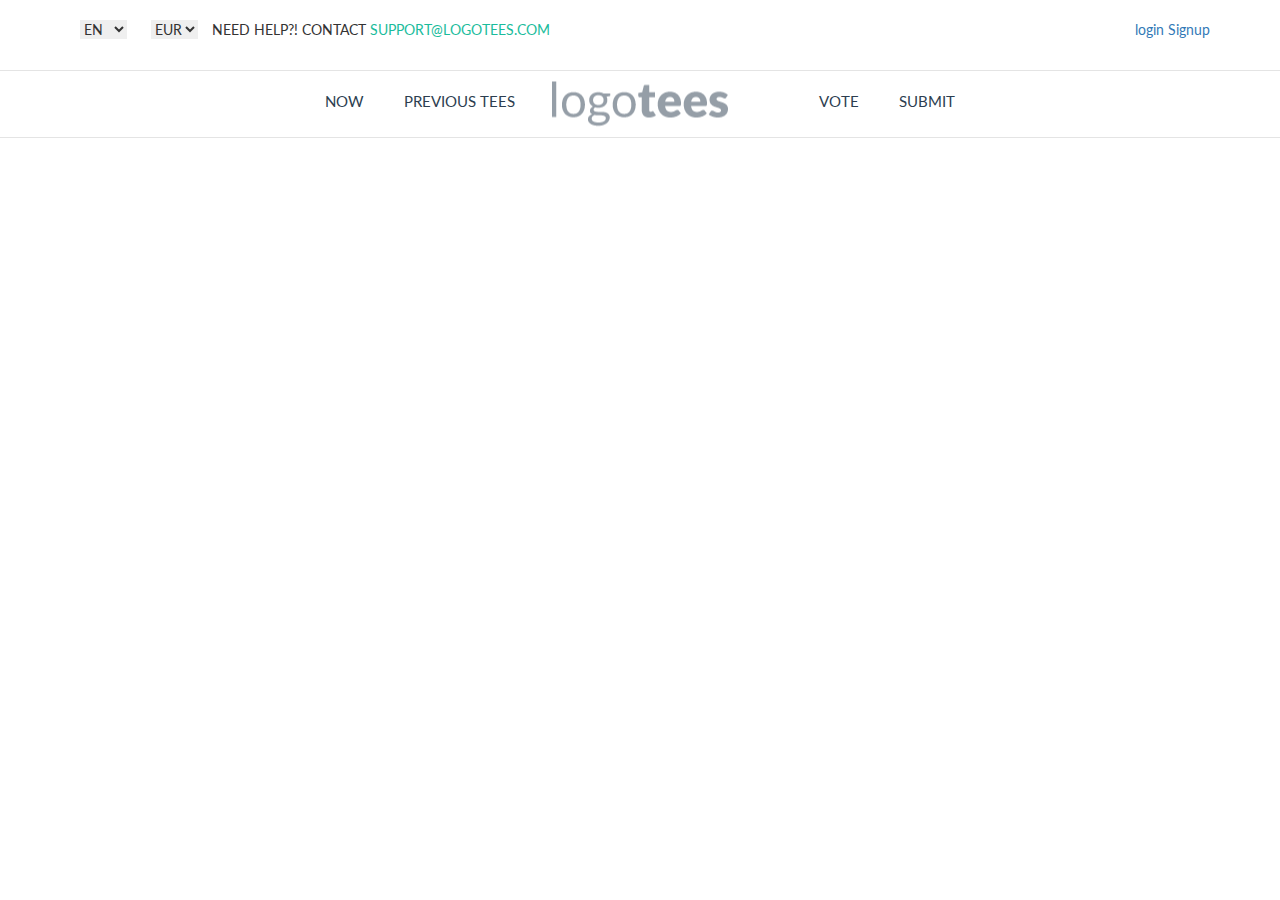
<file: index.html>
<!DOCTYPE html>
<html>
<head>
	 <meta charset="utf-8">
    <meta name="viewport" content="width=device-width, initial-scale=1">
    <title>logotees</title>
    <meta name="description" content="">
    <meta name="keywords" content="">
    <link href="https://fonts.googleapis.com/css?family=Lato:100,300,400,700,900" rel="stylesheet"> 
    
    <link rel="stylesheet" type="text/css" href="css/font-awesome.min.css">
    <link rel="stylesheet" type="text/css" href="css/bootstrap.min.css">
    <link rel="stylesheet" type="text/css" href="css/style.css">

</head>
<body>
<div class="head-top-section">
	<div class="container">
		<div class="top-bar">
			<div class="language-input">
				<select>
					<option>EN</option>
					<option>PB</option>
					<option>EUR</option>
				</select>
				<select>
					<option>EUR</option>
					<option>EN</option>
					<option>PB</option>
				</select>
				<p>NEED HELP?! CONTACT <a href="#">SUPPORT@LOGOTEES.COM</a></p>
			</div>
			<div class="login-btn">
				<a href="#">login</a>
				<a href="#">Signup</a>
			</div>
		</div>
	</div>
</div>
<!-- head-top-section end -->

<div class="header-logo-section">
	<div class="container">
		<div class="logo">
			<a href="#"><img src="images/logo.png"></a>
		</div>
		<div class="nav-sec">
			<div class="nav-left">
				<ul>
					<li><a href="#">Now</a></li>
					<li><a href="#">previous  tees</a></li>
				</ul>
			</div>
			<div class="nav-right">
				<ul>
					<li><a href="#">Vote</a></li>
					<li><a href="#">submit</a></li>
				</ul>
			</div>
		</div>
	</div>
</div>


<script src="js/jquery.js"></script>
<script src="js/bootstrap.min.js"></script>
</body>
</html>
</file>
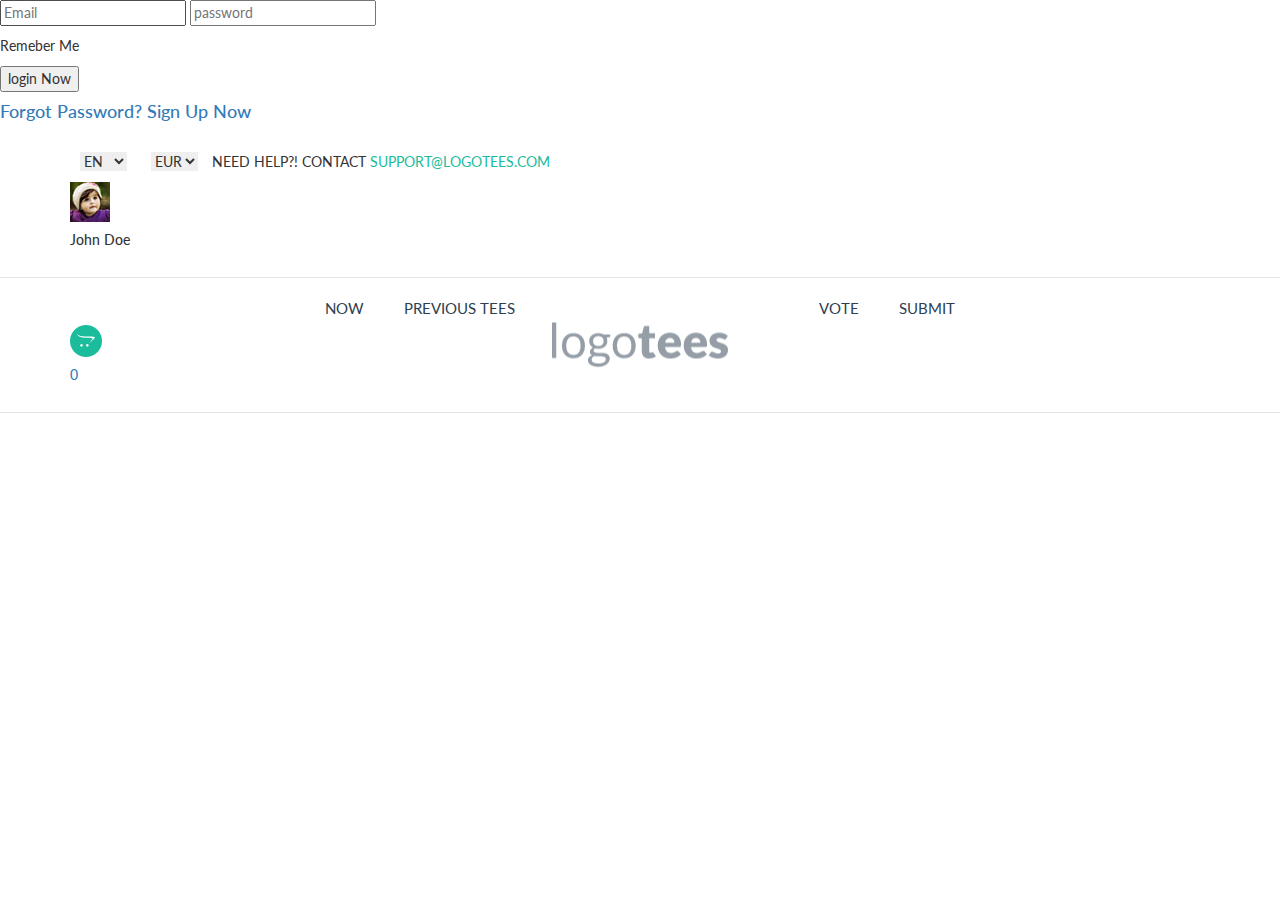
<file: header-login.html>
<!DOCTYPE html>
<html>
<head>
	 <meta charset="utf-8">
    <meta name="viewport" content="width=device-width, initial-scale=1.0, maximum-scale=1.0, user-scalable=1, shrink-to-fit=no">
    <link rel="stylesheet" type="text/css" href="css/font-awesome.min.css">
    <title>logotees</title>
    <link href="https://fonts.googleapis.com/css?family=Lato:100,300,400,700,900" rel="stylesheet"> 
    <link rel="stylesheet" type="text/css" href="css/jquery.countdownTimer.css">
    <link rel="stylesheet" type="text/css" href="css/meanmenu.min.css">
    <link rel="stylesheet" type="text/css" href="css/bootstrap.min.css">
    <link rel="stylesheet" type="text/css" href="css/style.css">

</head>
<body>

<div class="pop-login">
	<div class="pop-inner">
		<input type="email" name="email" placeholder="Email">	
		<input type="pssword" name="password" placeholder="password">
		<span class="checkbox"><input type="checkbox" name="vehicle" value="Car">Remeber Me</span>
		<button value="login">login Now</button>
		<h4><a href="#">Forgot Password?</a> <span><a href="#">Sign Up Now</a></span></h4>
	</div>
</div>

<div class="head-top-section head-login">
	<div class="container">
		<div class="top-bar">
			<div class="language-input">
				<select>
					<option>EN</option>
					<option>PB</option>
					<option>EUR</option>
				</select>
				<select>
					<option>EUR</option>
					<option>EN</option>
					<option>PB</option>
				</select>
				<p>NEED HELP?! CONTACT <a href="#">SUPPORT@LOGOTEES.COM</a></p>
			</div>
			<div class="login-profile">
				<a id="profile" href="#">
					<img src="images/profile.jpg">
				</a>
				<ul class="pro-inner">
					<li><h5>John Doe</h5></li>
					<li><a href="#">My profile</a></li>
					<li><a href="#">edit profile</a></li>
					<li><a href="#">Log Out</a></li>
				</ul>
			</div>
		</div>
	</div>
</div>
<!-- head-top-section end -->

<div class="header-logo-section">
	<div class="container">
		<div class="logo">
			<a href="#"><img src="images/logo.png"></a>
		</div>
		<div class="nav-wrap" >
			<ul>
				<li><a href="#">Now</a></li>
				<li><a href="#">previous  tees</a></li>
				<li><a href="#">Vote</a></li>
				<li><a href="#">Submit</a></li>
			</ul>
		</div>
		<div class="nav-sec">
			<div class="nav-left">
				<ul>
					<li><a href="#">Now</a></li>
					<li><a href="#">previous  tees</a></li>
				</ul>
			</div>
			<div class="nav-right">
				<ul>
					<li><a href="#">Vote</a></li>
					<li><a href="#">submit</a></li>
				</ul>
			</div>
		</div>
			<div class="cart"><a href="#"><img src="images/cart-icon.png"><h5>0</h5></a></div>
	</div>
</div>
<!-- header-logo-section end -->




<script src="js/jquery.js"></script>
<!-- <script src="js/bootstrap.min.js"></script> -->
<script src="js/jquery.meanmenu.min.js"></script>
<script src="js/jquery.countdownTimer.js"></script>
<script type="text/javascript">
  	 $(function(){

  	 			jQuery('.nav-wrap').meanmenu();

               
$("#profile").click(function(){
    $(".pro-inner").toggle();
    return false;
});

$('body').click(function()
{
	 $('.pro-inner').hide();
	 return false;
});
        

            });
  	 
  	 


</script>
</body>
</html>
</file>
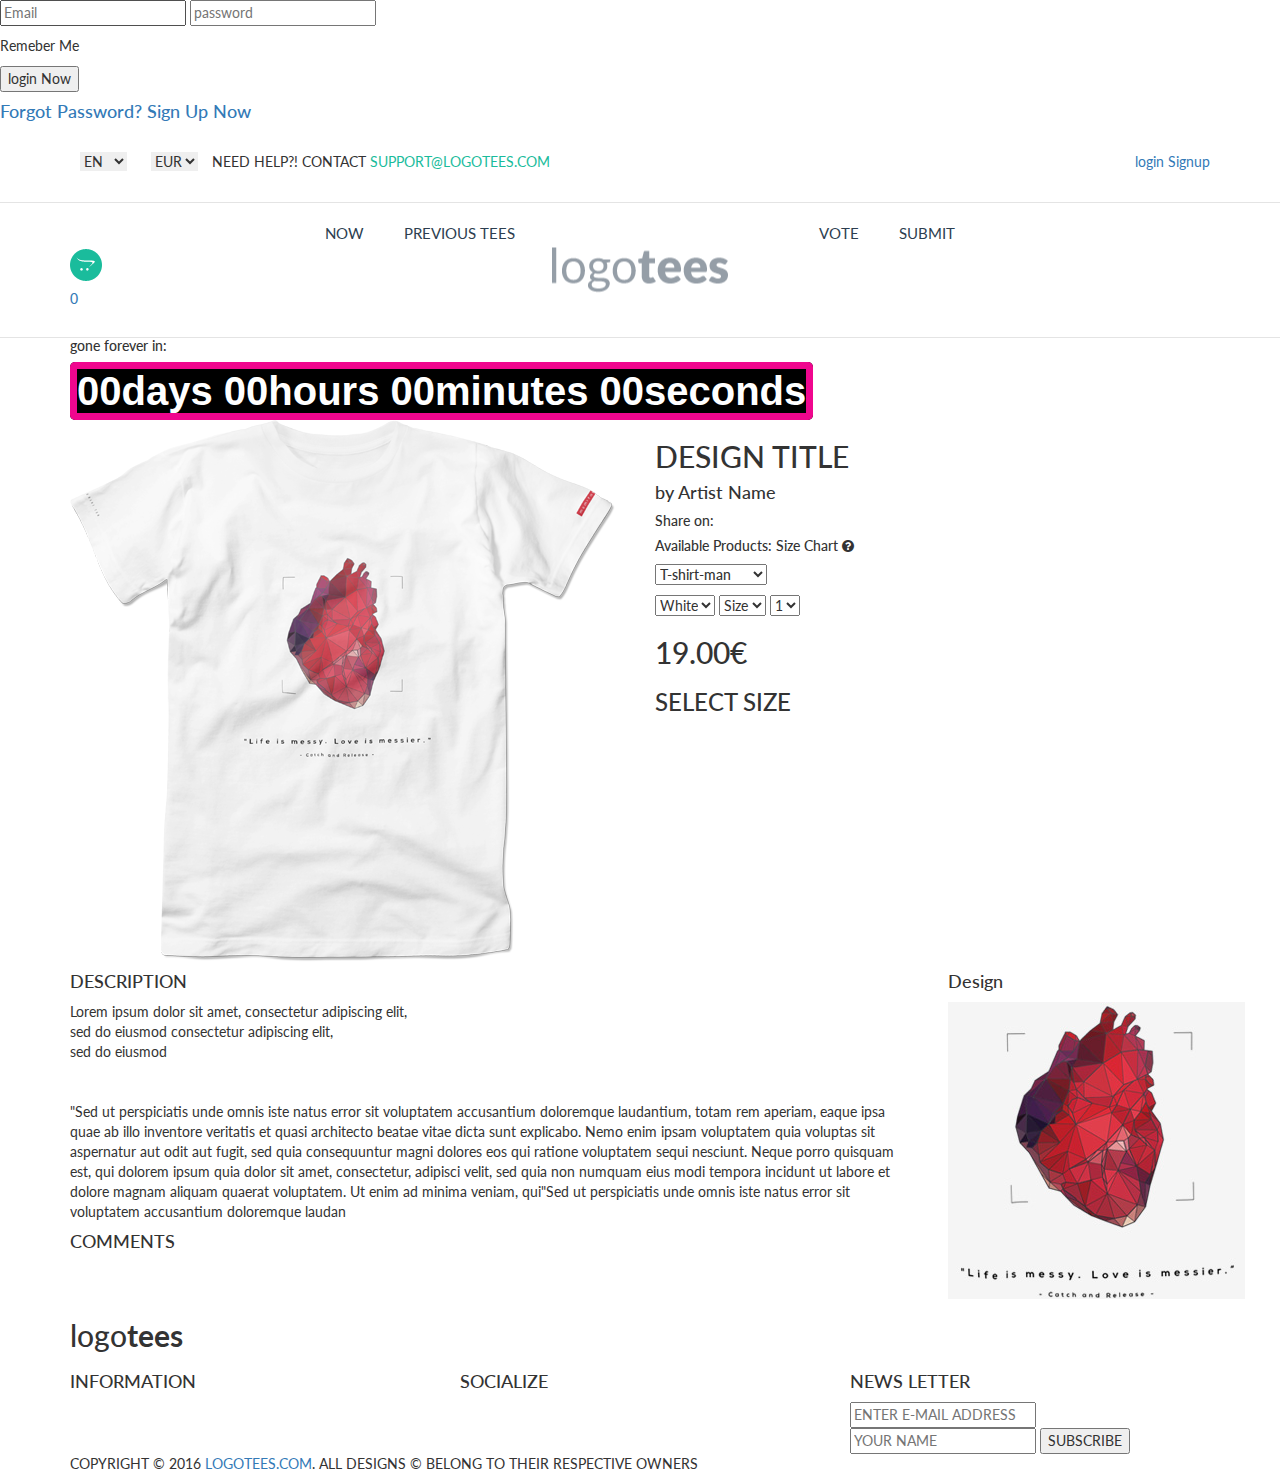
<file: index - Copy.html>
<!DOCTYPE html>
<html>
<head>
	 <meta charset="utf-8">
    <meta name="viewport" content="width=device-width, initial-scale=1.0, maximum-scale=1.0, user-scalable=1, shrink-to-fit=no">
    <link rel="stylesheet" type="text/css" href="css/font-awesome.min.css">
    <title>logotees</title>
    <link href="https://fonts.googleapis.com/css?family=Lato:100,300,400,700,900" rel="stylesheet"> 
    <link rel="stylesheet" type="text/css" href="css/jquery.countdownTimer.css">
    <link rel="stylesheet" type="text/css" href="css/meanmenu.min.css">
    <link rel="stylesheet" type="text/css" href="css/bootstrap.min.css">
    <link rel="stylesheet" type="text/css" href="css/style.css">

</head>
<body>
<div id="fb-root"></div>
<script>(function(d, s, id) {
  var js, fjs = d.getElementsByTagName(s)[0];
  if (d.getElementById(id)) return;
  js = d.createElement(s); js.id = id;
  js.src = "//connect.facebook.net/en_US/sdk.js#xfbml=1&version=v2.6";
  fjs.parentNode.insertBefore(js, fjs);
}(document, 'script', 'facebook-jssdk'));</script>

<div class="pop-login">
	<div class="pop-inner">
		<input type="email" name="email" placeholder="Email">	
		<input type="pssword" name="password" placeholder="password">
		<span class="checkbox"><input type="checkbox" name="vehicle" value="Car">Remeber Me</span>
		<button value="login">login Now</button>
		<h4><a href="#">Forgot Password?</a> <span><a href="#">Sign Up Now</a></span></h4>
	</div>
</div>

<div class="head-top-section">
	<div class="container">
		<div class="top-bar">
			<div class="language-input">
				<select>
					<option>EN</option>
					<option>PB</option>
					<option>EUR</option>
				</select>
				<select>
					<option>EUR</option>
					<option>EN</option>
					<option>PB</option>
				</select>
				<p>NEED HELP?! CONTACT <a href="#">SUPPORT@LOGOTEES.COM</a></p>
			</div>
			<div class="login-btn">
				<a id="login" href="#">login</a>
				<a href="#">Signup</a>
			</div>
		</div>
	</div>
</div>
<!-- head-top-section end -->

<div class="header-logo-section">
	<div class="container">
		<div class="logo">
			<a href="#"><img src="images/logo.png"></a>
		</div>
		<div class="nav-wrap" >
			<ul>
				<li><a href="#">Now</a></li>
				<li><a href="#">previous  tees</a></li>
				<li><a href="#">Vote</a></li>
				<li><a href="#">Submit</a></li>
			</ul>
		</div>
		<div class="nav-sec">
			<div class="nav-left">
				<ul>
					<li><a href="#">Now</a></li>
					<li><a href="#">previous  tees</a></li>
				</ul>
			</div>
			<div class="nav-right">
				<ul>
					<li><a href="#">Vote</a></li>
					<li><a href="#">submit</a></li>
				</ul>
			</div>
		</div>
			<div class="cart"><a href="#"><img src="images/cart-icon.png"><h5>0</h5></a></div>
	</div>
</div>
<!-- header-logo-section end -->

<div class="head-bottom-sec">
	<div class="container">
		<div class="timer">
			<h5>gone forever in:</h5>
			<span id="future_date"></span>
		</div>
	</div>
</div>
<!-- head-bottom-sec end -->

<div class="banner-sec">
	<div class="container">
		<div class="row">
			<div class="col-sm-6">
				<div class="banner-img"><img src="images/t-shirt.png"></div>
			</div>
			<div class="col-sm-6">
				<div class="banner-desn">
					<h2>DESIGN TITLE</h2>
					<h4>by <span>Artist Name</span></h4>
					<span class="social-icons">
					<h5>Share on:</h5>
						<ul>
							<li><a href="#"><i class="fa fa-facebook-official" aria-hidden="true"></i></a></li>
							<li><a href="#"><i class="fa fa-twitter-square" aria-hidden="true"></i></a></li>
							<li><a href="#"><i class="fa fa-pinterest-square" aria-hidden="true"></i></a></li>
							<li><a href="#"><i class="fa fa-google-plus-square" aria-hidden="true"></i></a></li>
							<li><a href="#"><i class="fa fa-tumblr-square" aria-hidden="true"></i></a></li>
						</ul>
					</span>
					<div class="Available-banner">
						<h5>Available Products:  <span>Size Chart  <i class="fa fa-question-circle" aria-hidden="true"></i></span></h5>
						<h5 class="t-shirt"><select>
							<option>T-shirt-man</option>
							<option>T-shirt-woman</option>
						</select></h5>
					</div>
					<div class="price-color">
						<span>
							<select>
								<option>White</option>
								<option>Blue</option>
								<option>Green</option>
							</select>
						</span>
						<span>
							<select>
								<option>Size</option>
								<option>M</option>
								<option>L</option>
								<option>XL</option>
								<option>XXL</option>
							</select>
						</span>
						<span>
							<select>
								<option>1</option>
								<option>2</option>
								<option>3</option>
								<option>4</option>
								<option>5</option>
							</select>
						</span>
					</div>
					<div class="price-banner">
						<h2>19.00€</h2>
						<h3>SELECT SIZE</h3>
					</div>

				</div>
			</div>
		</div>
	</div>
</div>

<div class="t-shirt-desn-sec">
	<div class="container">
		<div class="row">
			<div class="col-sm-9">
				<div class="shirt-desn">
					<h4>DESCRIPTION</h4>
					<p>Lorem ipsum dolor sit amet, consectetur adipiscing elit, <br>
						sed do eiusmod consectetur adipiscing elit,<br> 
						sed do eiusmod 
						<br><br><br>
						"Sed ut perspiciatis unde omnis iste natus error sit voluptatem accusantium doloremque laudantium, totam rem aperiam, eaque ipsa quae ab illo inventore veritatis et quasi architecto beatae vitae dicta sunt explicabo. Nemo enim ipsam voluptatem quia voluptas sit aspernatur aut odit aut fugit, sed quia consequuntur magni dolores eos qui ratione voluptatem sequi nesciunt. Neque porro quisquam est, qui dolorem ipsum quia dolor sit amet, consectetur, adipisci velit, sed quia non numquam eius modi tempora incidunt ut labore et dolore magnam aliquam quaerat voluptatem. Ut enim ad minima veniam, qui"Sed ut perspiciatis unde omnis iste natus error sit voluptatem accusantium doloremque laudan
					</p>
					<div class="fb-comment-main">
						<h4>COMMENTS</h4>
						<div class="fb-comments" data-href="http://uniquecoders.in/" data-numposts="5" data-width="100%"></div>
					</div>
				</div>
			</div>
			<div class="col-sm-3">
				<div class="sidebar">
					<h4>Design</h4>
					<a href="#"><img src="images/sidebar-img.jpg"></a>
				</div>
			</div>
		</div>
	</div>
</div>


<div class="footer">
	<div class="container">
		<div class="footer-logo">
			<h2>logo<strong>tees</strong></h2>
		</div>
			<div class="row">
				<div class="col-sm-4">
					<div class="footer-desn">
						<h4>INFORMATION</h4>
						<ul>
							<li><a href="#">TERMS AND CONDITIONS</a></li>
							<li><a href="#">ARTIST AGREEMENT</a></li>
							<li><a href="#">AFFILIATE</a></li>
							<li><a href="#">FAQ</a></li>
							<li><a href="#">CONTACT</a></li>
							<li><a href="#">ORDER TRACKING</a></li>
						</ul>
					</div>
				</div>
				<div class="col-sm-4">
					<div class="footer-desn">
						<h4>SOCIALIZE</h4>
						<ul>
							<li><a href="#">FACEBOOK</a></li>
							<li><a href="#">TWITTER</a></li>
							<li><a href="#">TUMBLR</a></li>
							<li><a href="#">INSTAGRAM</a></li>
							<li><a href="#">PINTEREST</a></li>
							<li><a href="#">RSS FEED</a></li>
						</ul>
					</div>
				</div>
				<div class="col-sm-4">
					<div class="footer-desn">
						<h4>NEWS LETTER</h4>
						<input type="email" name="email" placeholder="ENTER E-MAIL ADDRESS">
						<input type="text" name="text" placeholder="YOUR NAME">
						<button value="submit">SUBSCRIBE</button>
					</div>
				</div>
			</div>
		
		<div class="copyright">
			<p>
			COPYRIGHT © 2016 <a href="#">LOGOTEES.COM</a>. ALL DESIGNS © BELONG TO THEIR RESPECTIVE OWNERS
			</p>
		</div>
	</div>
</div>


<script src="js/jquery.js"></script>
<!-- <script src="js/bootstrap.min.js"></script> -->
<script src="js/jquery.meanmenu.min.js"></script>
<script src="js/jquery.countdownTimer.js"></script>
<script type="text/javascript">
  	 $(function(){

  	 			jQuery('.nav-wrap').meanmenu();

                $('#future_date').countdowntimer({
                    dateAndTime : "2020/01/01 00:00:00",
                    size : "lg",
                    regexpMatchFormat: "([0-9]{1,2}):([0-9]{1,2}):([0-9]{1,2}):([0-9]{1,2})",
					regexpReplaceWith: "$1<span class='displayformat'>days</span>  $2<span class='displayformat'>hours</span>  $3<span class='displayformat'>minutes</span>  $4<span class='displayformat'>seconds</span>"
                });

                $('#login').click(function(){
					 $('.pop-login').show();
					 return false;
				});
                 
				$("body").click( function(e) {
					 var selector= $(e.target);
					    if(selector.hasClass("pop-inner") || selector.parents(".pop-inner").length){
					    	return true;
					    }
						$('.pop-login').hide();
						return false;
				});

        });
  	 
  	 


</script>
</body>
</html>
</file>
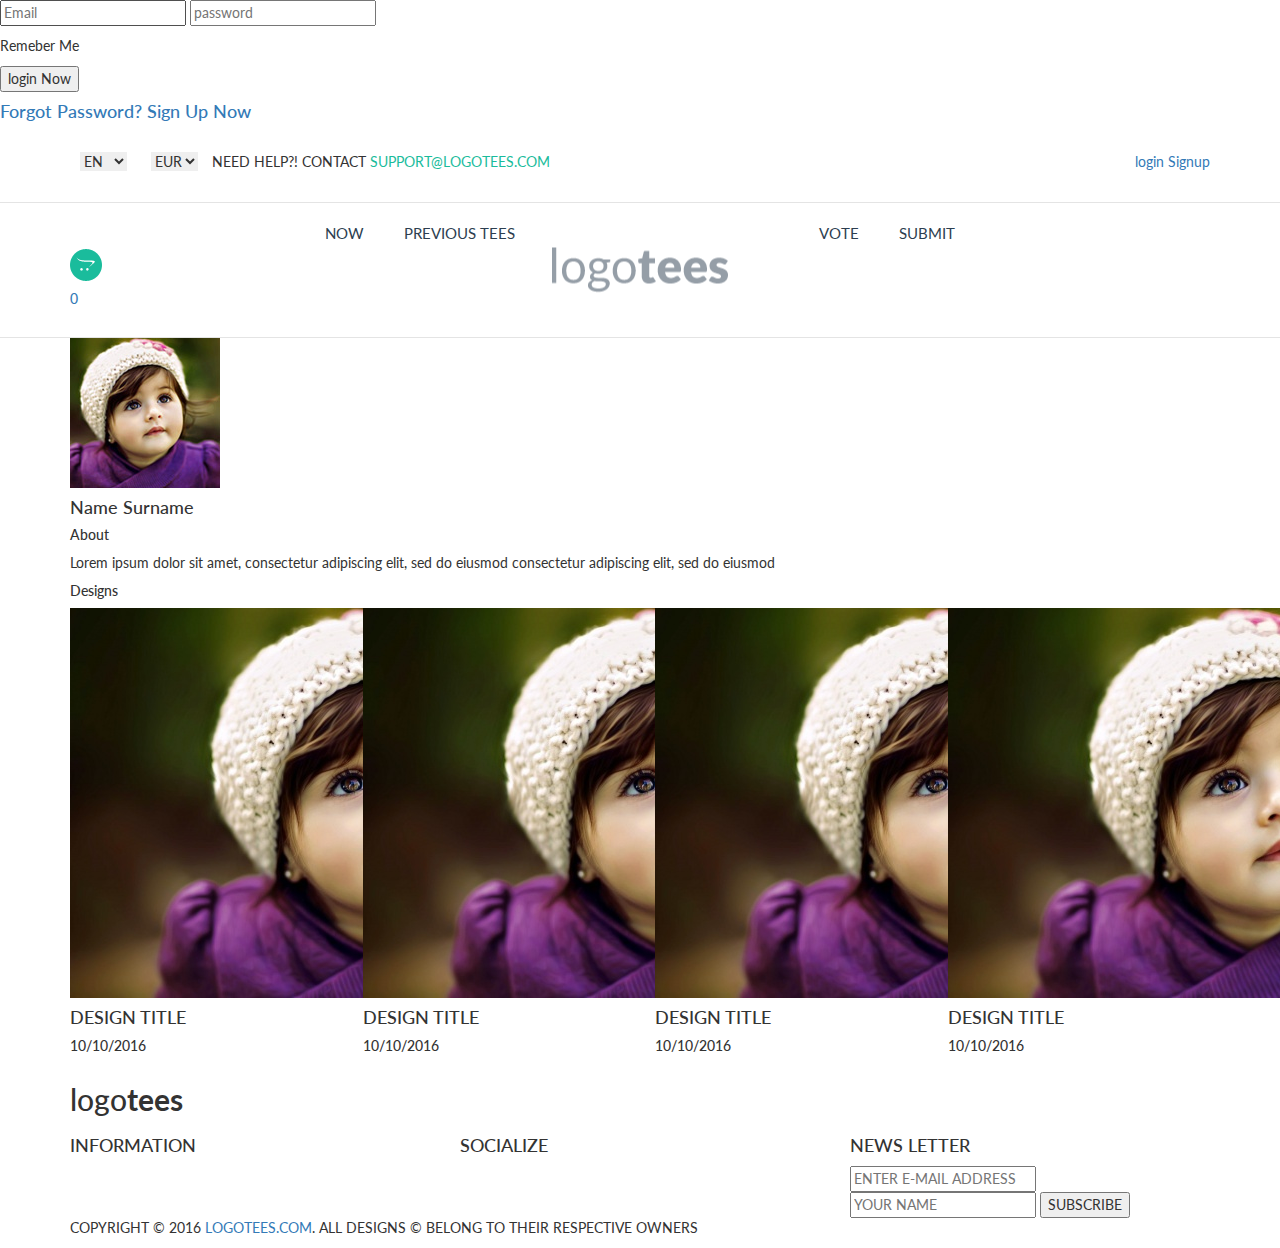
<file: public-profile.html>
<!DOCTYPE html>
<html>
<head>
	 <meta charset="utf-8">
    <meta name="viewport" content="width=device-width, initial-scale=1.0, maximum-scale=1.0, user-scalable=1, shrink-to-fit=no">
    <link rel="stylesheet" type="text/css" href="css/font-awesome.min.css">
    <title>logotees</title>
    <link href="https://fonts.googleapis.com/css?family=Lato:100,300,400,700,900" rel="stylesheet"> 
    <link rel="stylesheet" type="text/css" href="css/jquery.countdownTimer.css">
    <link rel="stylesheet" type="text/css" href="css/meanmenu.min.css">
    <link rel="stylesheet" type="text/css" href="css/bootstrap.min.css">
    <link rel="stylesheet" type="text/css" href="css/style.css">

</head>
<body>

<div class="pop-login">
	<div class="pop-inner">
		<input type="email" name="email" placeholder="Email">	
		<input type="pssword" name="password" placeholder="password">
		<span class="checkbox"><input type="checkbox" name="vehicle" value="Car">Remeber Me</span>
		<button value="login">login Now</button>
		<h4><a href="#">Forgot Password?</a> <span><a href="#">Sign Up Now</a></span></h4>
	</div>
</div>

<div class="head-top-section">
	<div class="container">
		<div class="top-bar">
			<div class="language-input">
				<select>
					<option>EN</option>
					<option>PB</option>
					<option>EUR</option>
				</select>
				<select>
					<option>EUR</option>
					<option>EN</option>
					<option>PB</option>
				</select>
				<p>NEED HELP?! CONTACT <a href="#">SUPPORT@LOGOTEES.COM</a></p>
			</div>
			<div class="login-btn">
				<a id="login" href="#">login</a>
				<a href="#">Signup</a>
			</div>
		</div>
	</div>
</div>
<!-- head-top-section end -->

<div class="header-logo-section">
	<div class="container">
		<div class="logo">
			<a href="#"><img src="images/logo.png"></a>
		</div>
		<div class="nav-wrap" >
			<ul>
				<li><a href="#">Now</a></li>
				<li><a href="#">previous  tees</a></li>
				<li><a href="#">Vote</a></li>
				<li><a href="#">Submit</a></li>
			</ul>
		</div>
		<div class="nav-sec">
			<div class="nav-left">
				<ul>
					<li><a href="#">Now</a></li>
					<li><a href="#">previous  tees</a></li>
				</ul>
			</div>
			<div class="nav-right">
				<ul>
					<li><a href="#">Vote</a></li>
					<li><a href="#">submit</a></li>
				</ul>
			</div>
		</div>
			<div class="cart"><a href="#"><img src="images/cart-icon.png"><h5>0</h5></a></div>
	</div>
</div>
<!-- header-logo-section end -->

<div class="public-profile-main">
	<div class="container">
		<div class="public-user">
			<img src="images/baby.jpg">
			<h4>Name Surname</h4>
			<span class="about-public">
				<h5>About</h5>
				<p>Lorem ipsum dolor sit amet, consectetur adipiscing elit, sed do eiusmod consectetur adipiscing elit, 
					sed do eiusmod </p>
			</span>
			<!-- <a href="#">EDIT PROFILE</a> -->
		</div>
		<div class="design-public-services">
			<h5>Designs</h5>
			<div class="row">
				<div class="col-sm-3">
					<div class="public-sec">
						<img src="images/children_girl.jpg">
						<h4>DESIGN TITLE</h4>
						<h5>10/10/2016</h5>
					</div>
				</div>
				<div class="col-sm-3">
					<div class="public-sec">
						<img src="images/children_girl.jpg">
						<h4>DESIGN TITLE</h4>
						<h5>10/10/2016</h5>
					</div>
				</div>
				<div class="col-sm-3">
					<div class="public-sec">
						<img src="images/children_girl.jpg">
						<h4>DESIGN TITLE</h4>
						<h5>10/10/2016</h5>
					</div>
				</div>
				<div class="col-sm-3">
					<div class="public-sec">
						<img src="images/children_girl.jpg">
						<h4>DESIGN TITLE</h4>
						<h5>10/10/2016</h5>
					</div>
				</div>
			</div>
		</div>

	</div>
</div>




<div class="footer">
	<div class="container">
		<div class="footer-logo">
			<h2>logo<strong>tees</strong></h2>
		</div>
			<div class="row">
				<div class="col-sm-4">
					<div class="footer-desn">
						<h4>INFORMATION</h4>
						<ul>
							<li><a href="#">TERMS AND CONDITIONS</a></li>
							<li><a href="#">ARTIST AGREEMENT</a></li>
							<li><a href="#">AFFILIATE</a></li>
							<li><a href="#">FAQ</a></li>
							<li><a href="#">CONTACT</a></li>
							<li><a href="#">ORDER TRACKING</a></li>
						</ul>
					</div>
				</div>
				<div class="col-sm-4">
					<div class="footer-desn">
						<h4>SOCIALIZE</h4>
						<ul>
							<li><a href="#">FACEBOOK</a></li>
							<li><a href="#">TWITTER</a></li>
							<li><a href="#">TUMBLR</a></li>
							<li><a href="#">INSTAGRAM</a></li>
							<li><a href="#">PINTEREST</a></li>
							<li><a href="#">RSS FEED</a></li>
						</ul>
					</div>
				</div>
				<div class="col-sm-4">
					<div class="footer-desn">
						<h4>NEWS LETTER</h4>
						<input type="email" name="email" placeholder="ENTER E-MAIL ADDRESS">
						<input type="text" name="text" placeholder="YOUR NAME">
						<button value="submit">SUBSCRIBE</button>
					</div>
				</div>
			</div>
		
		<div class="copyright">
			<p>
			COPYRIGHT © 2016 <a href="#">LOGOTEES.COM</a>. ALL DESIGNS © BELONG TO THEIR RESPECTIVE OWNERS
			</p>
		</div>
	</div>
</div>


<script src="js/jquery.js"></script>
<!-- <script src="js/bootstrap.min.js"></script> -->
<script src="js/jquery.meanmenu.min.js"></script>
<script src="js/jquery.countdownTimer.js"></script>
<script type="text/javascript">
  	 $(function(){

  	 			jQuery('.nav-wrap').meanmenu();

                $('#future_date').countdowntimer({
                    dateAndTime : "2020/01/01 00:00:00",
                    size : "lg",
                    regexpMatchFormat: "([0-9]{1,2}):([0-9]{1,2}):([0-9]{1,2}):([0-9]{1,2})",
					regexpReplaceWith: "$1<span class='displayformat'>days</span>  $2<span class='displayformat'>hours</span>  $3<span class='displayformat'>minutes</span>  $4<span class='displayformat'>seconds</span>"
                });

                $('#login').click(function(){
					 $('.pop-login').show();
					 return false;
				});
                 
				$("body").click( function(e) {
					 var selector= $(e.target);
					    if(selector.hasClass("pop-inner") || selector.parents(".pop-inner").length){
					    	return true;
					    }
						$('.pop-login').hide();
						return false;
				});


            });
  	 
  	 


</script>
</body>
</html>
</file>
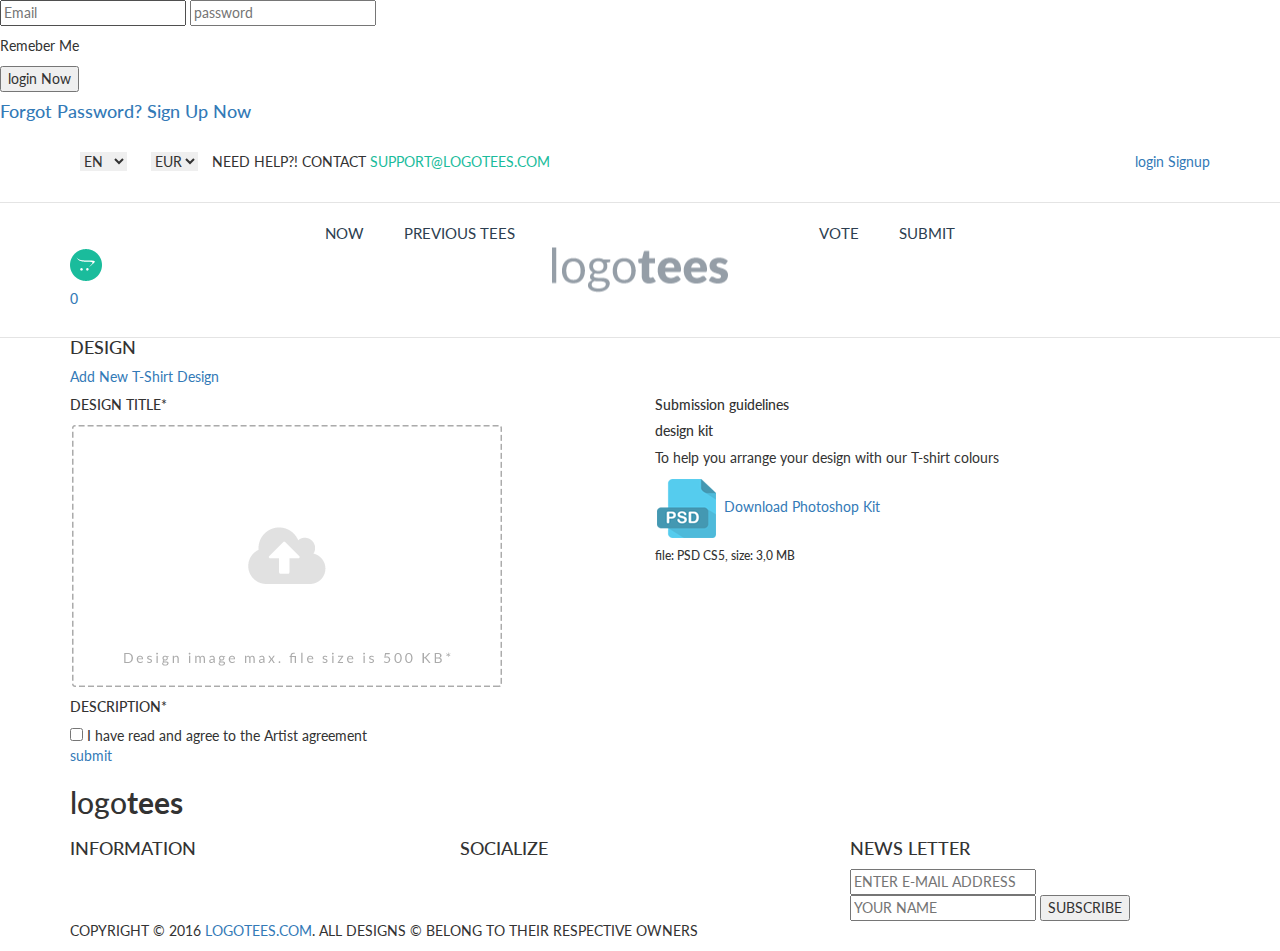
<file: submit-page.html>
<!DOCTYPE html>
<html>
<head>
	 <meta charset="utf-8">
    <meta name="viewport" content="width=device-width, initial-scale=1.0, maximum-scale=1.0, user-scalable=1, shrink-to-fit=no">
    <link rel="stylesheet" type="text/css" href="css/font-awesome.min.css">
    <title>logotees</title>
    <link href="https://fonts.googleapis.com/css?family=Lato:100,300,400,700,900" rel="stylesheet"> 
    <link rel="stylesheet" type="text/css" href="css/jquery.countdownTimer.css">
    <link rel="stylesheet" type="text/css" href="css/meanmenu.min.css">
    <link rel="stylesheet" type="text/css" href="css/bootstrap.min.css">
    <link rel="stylesheet" type="text/css" href="css/style.css">

</head>
<body>

<div class="pop-login">
	<div class="pop-inner">
		<input type="email" name="email" placeholder="Email">	
		<input type="pssword" name="password" placeholder="password">
		<span class="checkbox"><input type="checkbox" name="vehicle" value="Car">Remeber Me</span>
		<button value="login">login Now</button>
		<h4><a href="#">Forgot Password?</a> <span><a href="#">Sign Up Now</a></span></h4>
	</div>
</div>

<div class="head-top-section">
	<div class="container">
		<div class="top-bar">
			<div class="language-input">
				<select>
					<option>EN</option>
					<option>PB</option>
					<option>EUR</option>
				</select>
				<select>
					<option>EUR</option>
					<option>EN</option>
					<option>PB</option>
				</select>
				<p>NEED HELP?! CONTACT <a href="#">SUPPORT@LOGOTEES.COM</a></p>
			</div>
			<div class="login-btn">
				<a id="login" href="#">login</a>
				<a href="#">Signup</a>
			</div>
		</div>
	</div>
</div>
<!-- head-top-section end -->

<div class="header-logo-section">
	<div class="container">
		<div class="logo">
			<a href="#"><img src="images/logo.png"></a>
		</div>
		<div class="nav-wrap" >
			<ul>
				<li><a href="#">Now</a></li>
				<li><a href="#">previous  tees</a></li>
				<li><a href="#">Vote</a></li>
				<li><a href="#">Submit</a></li>
			</ul>
		</div>
		<div class="nav-sec">
			<div class="nav-left">
				<ul>
					<li><a href="#">Now</a></li>
					<li><a href="#">previous  tees</a></li>
				</ul>
			</div>
			<div class="nav-right">
				<ul>
					<li><a href="#">Vote</a></li>
					<li><a href="#">submit</a></li>
				</ul>
			</div>
		</div>
			<div class="cart"><a href="#"><img src="images/cart-icon.png"><h5>0</h5></a></div>
	</div>
</div>
<!-- header-logo-section end -->

<div class="submit-design">
	<div class="container">
		<span class="design-head">
			<h4>DESIGN</h4>
		</span>
		<div class="add-pro"><a href="#">Add New T-Shirt Design</a></div>
		<div class="submit-sec">
			<div class="row">
				<div class="col-sm-6">
					<div class="submit-photo-upload">
						<h5>DESIGN TITLE*</h5>
						<img src="images/Submit-upload.png">
						<h5>DESCRIPTION*</h5>
						<div class="check-box-sec"><input type="checkbox" name="vehicle" value="Bike"> I have read and agree to the <span>Artist agreement </span></div>
						<div class="btns"><a href="#">submit</a></div>
					</div>
				</div>
				<div class="col-sm-6">
					<div class="submit-desn">
						<h5>Submission guidelines</h5>
						<ul>
							<li>Your submission should be 900x900px .jpg file 
								(feel free to use our Design Kit and check our shirts colors).
								Please keep the file size as low as possible
							</li>
							<li>
								Designs are limited to 5 colors on white tees and 5 colors (not including          		shirt color) on color tees
							</li>
							<li>Maximum print size is 30 cm width x 40 cm height
								We're not able to do CMYK prints so please stick to spot-color designs 
								and implement halftones</li>
						</ul>
						<h5>design kit</h5>
						<p>To help you arrange your design with our T-shirt colours </p>
						<span class="pdf-upload">
							<img src="images/pdf.png">
							<a href="#">Download Photoshop Kit</a>
							<h6>file: PSD CS5, size: 3,0 MB</h6>
						</span>
					</div>
				</div>
			</div>
		</div>
	</div>
</div>

<div class="footer">
	<div class="container">
		<div class="footer-logo">
			<h2>logo<strong>tees</strong></h2>
		</div>
			<div class="row">
				<div class="col-sm-4">
					<div class="footer-desn">
						<h4>INFORMATION</h4>
						<ul>
							<li><a href="#">TERMS AND CONDITIONS</a></li>
							<li><a href="#">ARTIST AGREEMENT</a></li>
							<li><a href="#">AFFILIATE</a></li>
							<li><a href="#">FAQ</a></li>
							<li><a href="#">CONTACT</a></li>
							<li><a href="#">ORDER TRACKING</a></li>
						</ul>
					</div>
				</div>
				<div class="col-sm-4">
					<div class="footer-desn">
						<h4>SOCIALIZE</h4>
						<ul>
							<li><a href="#">FACEBOOK</a></li>
							<li><a href="#">TWITTER</a></li>
							<li><a href="#">TUMBLR</a></li>
							<li><a href="#">INSTAGRAM</a></li>
							<li><a href="#">PINTEREST</a></li>
							<li><a href="#">RSS FEED</a></li>
						</ul>
					</div>
				</div>
				<div class="col-sm-4">
					<div class="footer-desn">
						<h4>NEWS LETTER</h4>
						<input type="email" name="email" placeholder="ENTER E-MAIL ADDRESS">
						<input type="text" name="text" placeholder="YOUR NAME">
						<button value="submit">SUBSCRIBE</button>
					</div>
				</div>
			</div>
		
		<div class="copyright">
			<p>
			COPYRIGHT © 2016 <a href="#">LOGOTEES.COM</a>. ALL DESIGNS © BELONG TO THEIR RESPECTIVE OWNERS
			</p>
		</div>
	</div>
</div>


<script src="js/jquery.js"></script>
<!-- <script src="js/bootstrap.min.js"></script> -->
<script src="js/jquery.meanmenu.min.js"></script>
<script src="js/jquery.countdownTimer.js"></script>
<script type="text/javascript">
  	 $(function(){

  	 			jQuery('.nav-wrap').meanmenu();

                $('#future_date').countdowntimer({
                    dateAndTime : "2020/01/01 00:00:00",
                    size : "lg",
                    regexpMatchFormat: "([0-9]{1,2}):([0-9]{1,2}):([0-9]{1,2}):([0-9]{1,2})",
					regexpReplaceWith: "$1<span class='displayformat'>days</span>  $2<span class='displayformat'>hours</span>  $3<span class='displayformat'>minutes</span>  $4<span class='displayformat'>seconds</span>"
                });

                $('#login').click(function(){
					 $('.pop-login').show();
					 return false;
				});
                 
				$("body").click( function(e) {
					 var selector= $(e.target);
					    if(selector.hasClass("pop-inner") || selector.parents(".pop-inner").length){
					    	return true;
					    }
						$('.pop-login').hide();
						return false;
				});


            });
  	 
  	 


</script>
</body>
</html>
</file>
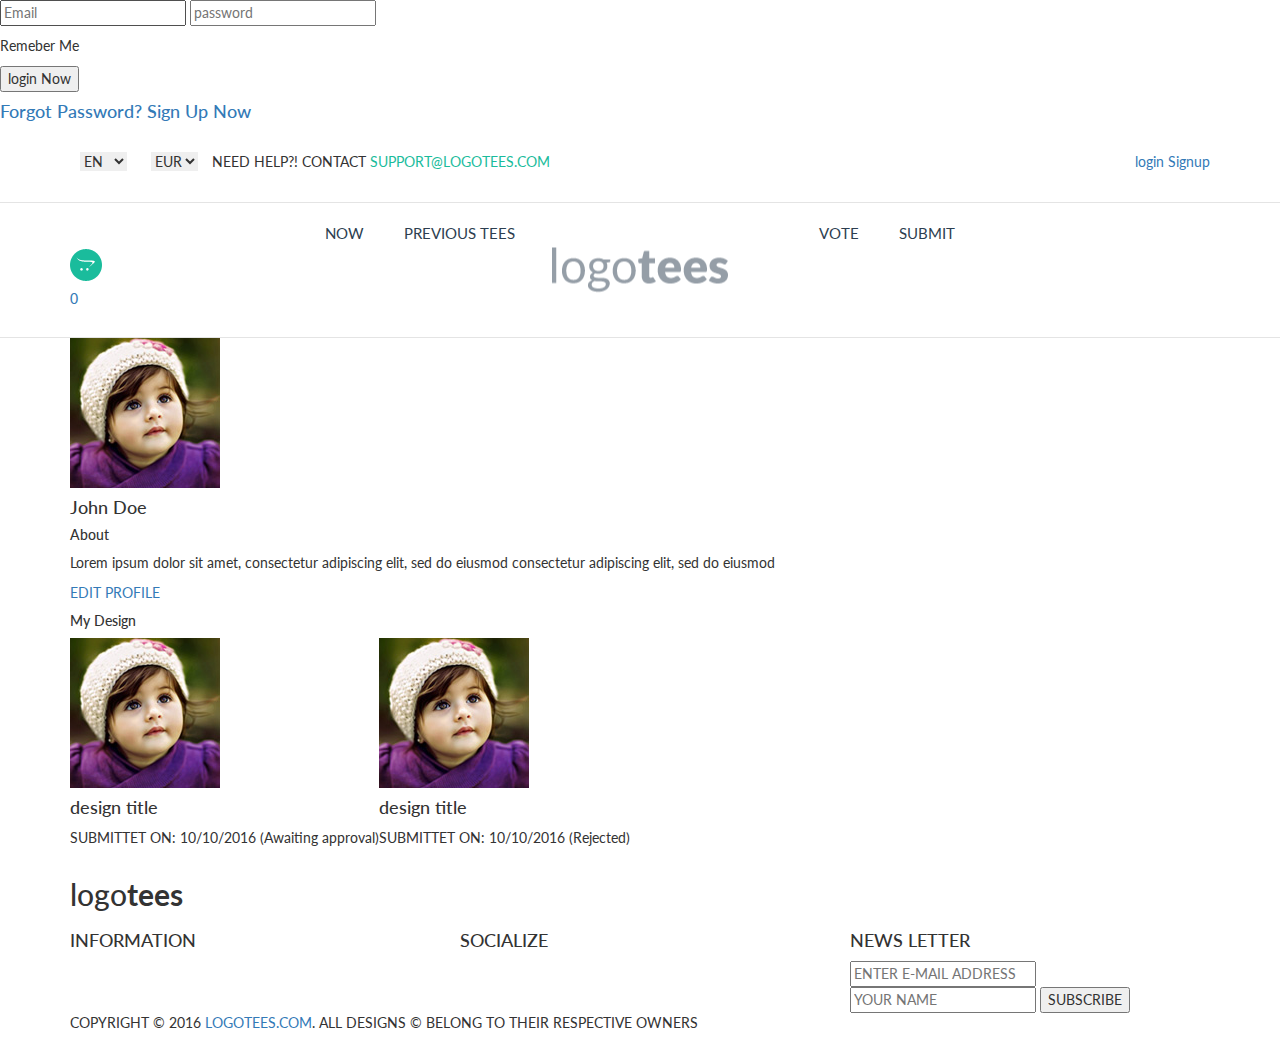
<file: user-profile.html>
<!DOCTYPE html>
<html>
<head>
	 <meta charset="utf-8">
    <meta name="viewport" content="width=device-width, initial-scale=1.0, maximum-scale=1.0, user-scalable=1, shrink-to-fit=no">
    <link rel="stylesheet" type="text/css" href="css/font-awesome.min.css">
    <title>logotees</title>
    <link href="https://fonts.googleapis.com/css?family=Lato:100,300,400,700,900" rel="stylesheet"> 
    <link rel="stylesheet" type="text/css" href="css/jquery.countdownTimer.css">
    <link rel="stylesheet" type="text/css" href="css/meanmenu.min.css">
    <link rel="stylesheet" type="text/css" href="css/bootstrap.min.css">
    <link rel="stylesheet" type="text/css" href="css/style.css">

</head>
<body>

<div class="pop-login">
	<div class="pop-inner">
		<input type="email" name="email" placeholder="Email">	
		<input type="pssword" name="password" placeholder="password">
		<span class="checkbox"><input type="checkbox" name="vehicle" value="Car">Remeber Me</span>
		<button value="login">login Now</button>
		<h4><a href="#">Forgot Password?</a> <span><a href="#">Sign Up Now</a></span></h4>
	</div>
</div>

<div class="head-top-section">
	<div class="container">
		<div class="top-bar">
			<div class="language-input">
				<select>
					<option>EN</option>
					<option>PB</option>
					<option>EUR</option>
				</select>
				<select>
					<option>EUR</option>
					<option>EN</option>
					<option>PB</option>
				</select>
				<p>NEED HELP?! CONTACT <a href="#">SUPPORT@LOGOTEES.COM</a></p>
			</div>
			<div class="login-btn">
				<a id="login" href="#">login</a>
				<a href="#">Signup</a>
			</div>
		</div>
	</div>
</div>
<!-- head-top-section end -->

<div class="header-logo-section">
	<div class="container">
		<div class="logo">
			<a href="#"><img src="images/logo.png"></a>
		</div>
		<div class="nav-wrap" >
			<ul>
				<li><a href="#">Now</a></li>
				<li><a href="#">previous  tees</a></li>
				<li><a href="#">Vote</a></li>
				<li><a href="#">Submit</a></li>
			</ul>
		</div>
		<div class="nav-sec">
			<div class="nav-left">
				<ul>
					<li><a href="#">Now</a></li>
					<li><a href="#">previous  tees</a></li>
				</ul>
			</div>
			<div class="nav-right">
				<ul>
					<li><a href="#">Vote</a></li>
					<li><a href="#">submit</a></li>
				</ul>
			</div>
		</div>
			<div class="cart"><a href="#"><img src="images/cart-icon.png"><h5>0</h5></a></div>
	</div>
</div>
<!-- header-logo-section end -->

<div class="public-profile-main">
	<div class="container">
		<div class="public-user">
			<img src="images/baby.jpg">
			<h4>John Doe</h4>
			<span class="about-public">
				<h5>About</h5>
				<p>Lorem ipsum dolor sit amet, consectetur adipiscing elit, sed do eiusmod consectetur adipiscing elit, 
					sed do eiusmod </p>
			</span>
			<div class="btns"><a href="#">EDIT PROFILE</a></div>
		</div>
		<div class="user-pro-sec">
			<h5>My Design</h5>
			<div class="design-status">
				<ul>
					<li><a href="#"><i class="fa fa-check-circle-o approve" aria-hidden="true"></i>Design approved</a></li>
					<li><a href="#"><i class="fa fa-check-circle-o receive" aria-hidden="true"></i>Design received</a></li>
					<li><a href="#"><i class="fa fa-check-circle-o rejecte" aria-hidden="true"></i>Design rejected</a></li>
					<li><a href="#"><i class="fa fa-empire Printe" aria-hidden="true"></i>On sale/Printed</a></li>
				</ul>
			</div>

			<div class="design-title-desn">
				<ul>
					<li>
						<img src="images/baby.jpg">
						<h4>design title</h4>
						<p>SUBMITTET ON:  10/10/2016         (Awaiting approval)</p>
						<a href="#"><i class="fa fa-check-circle-o approve" aria-hidden="true"></i></a>
					</li>
					<li>
						<img src="images/baby.jpg">
						<h4>design title</h4>
						<p>SUBMITTET ON:  10/10/2016         (Rejected)</p>
						<a href="#"><i class="fa fa-check-circle-o rejecte" aria-hidden="true"></i></a>
					</li>
				</ul>
			</div>
		</div>

	</div>
</div>




<div class="footer">
	<div class="container">
		<div class="footer-logo">
			<h2>logo<strong>tees</strong></h2>
		</div>
			<div class="row">
				<div class="col-sm-4">
					<div class="footer-desn">
						<h4>INFORMATION</h4>
						<ul>
							<li><a href="#">TERMS AND CONDITIONS</a></li>
							<li><a href="#">ARTIST AGREEMENT</a></li>
							<li><a href="#">AFFILIATE</a></li>
							<li><a href="#">FAQ</a></li>
							<li><a href="#">CONTACT</a></li>
							<li><a href="#">ORDER TRACKING</a></li>
						</ul>
					</div>
				</div>
				<div class="col-sm-4">
					<div class="footer-desn">
						<h4>SOCIALIZE</h4>
						<ul>
							<li><a href="#">FACEBOOK</a></li>
							<li><a href="#">TWITTER</a></li>
							<li><a href="#">TUMBLR</a></li>
							<li><a href="#">INSTAGRAM</a></li>
							<li><a href="#">PINTEREST</a></li>
							<li><a href="#">RSS FEED</a></li>
						</ul>
					</div>
				</div>
				<div class="col-sm-4">
					<div class="footer-desn">
						<h4>NEWS LETTER</h4>
						<input type="email" name="email" placeholder="ENTER E-MAIL ADDRESS">
						<input type="text" name="text" placeholder="YOUR NAME">
						<button value="submit">SUBSCRIBE</button>
					</div>
				</div>
			</div>
		
		<div class="copyright">
			<p>
			COPYRIGHT © 2016 <a href="#">LOGOTEES.COM</a>. ALL DESIGNS © BELONG TO THEIR RESPECTIVE OWNERS
			</p>
		</div>
	</div>
</div>


<script src="js/jquery.js"></script>
<!-- <script src="js/bootstrap.min.js"></script> -->
<script src="js/jquery.meanmenu.min.js"></script>
<script src="js/jquery.countdownTimer.js"></script>
<script type="text/javascript">
  	 $(function(){

  	 			jQuery('.nav-wrap').meanmenu();

                $('#future_date').countdowntimer({
                    dateAndTime : "2020/01/01 00:00:00",
                    size : "lg",
                    regexpMatchFormat: "([0-9]{1,2}):([0-9]{1,2}):([0-9]{1,2}):([0-9]{1,2})",
					regexpReplaceWith: "$1<span class='displayformat'>days</span>  $2<span class='displayformat'>hours</span>  $3<span class='displayformat'>minutes</span>  $4<span class='displayformat'>seconds</span>"
                });

                 $('#login').click(function(){
					 $('.pop-login').show();
					 return false;
				});
                 
				$("body").click( function(e) {
					 var selector= $(e.target);
					    if(selector.hasClass("pop-inner") || selector.parents(".pop-inner").length){
					    	return true;
					    }
						$('.pop-login').hide();
						return false;
				});


            });
  	 
  	 


</script>
</body>
</html>
</file>
<file: css/style.css>
body{margin: 0px; padding: 0px; font-family: 'Lato', sans-serif;}
a, a:hover, a:focus{text-decoration: none; outline: 0px;}
li{list-style: none; float: left;}
ul{margin: 0px; padding: 0px; font-size: 0px;}
p{font-size: 14px;}


.head-top-section {    border-bottom: 1px solid #e4e4e4;    float: left;    padding: 20px 0;    width: 100%;}
.language-input {    display: inline-block;}
.login-btn{float: right;}
.language-input p{display: inline-block;}
.language-input a{color: #1abc9c;}
.nav-left a,.nav-right a {    font-size: 15px;    padding: 0 20px; text-transform: uppercase; color: #2c3e50;}
.nav-left a:hover,.nav-right a:hover{color: #1abc9c;}
.nav-sec {    float: left;    text-align: center;    width: 100%;}
.logo {    float: left;    left: 50%;    position: absolute;    text-align: center;    transform: translate(-50%, -50%); top: 50%;}
.nav-left {    display: inline-block;    padding-right: 130px;}
.nav-right {    display: inline-block;    padding-left: 130px;}
.header-logo-section {    float: left;    width: 100%; padding: 20px 0; border-bottom: 1px solid #e4e4e4; position: relative;}
.language-input select {    border: 0 none;    display: inline-block;    margin: 0 10px;}
</file>
